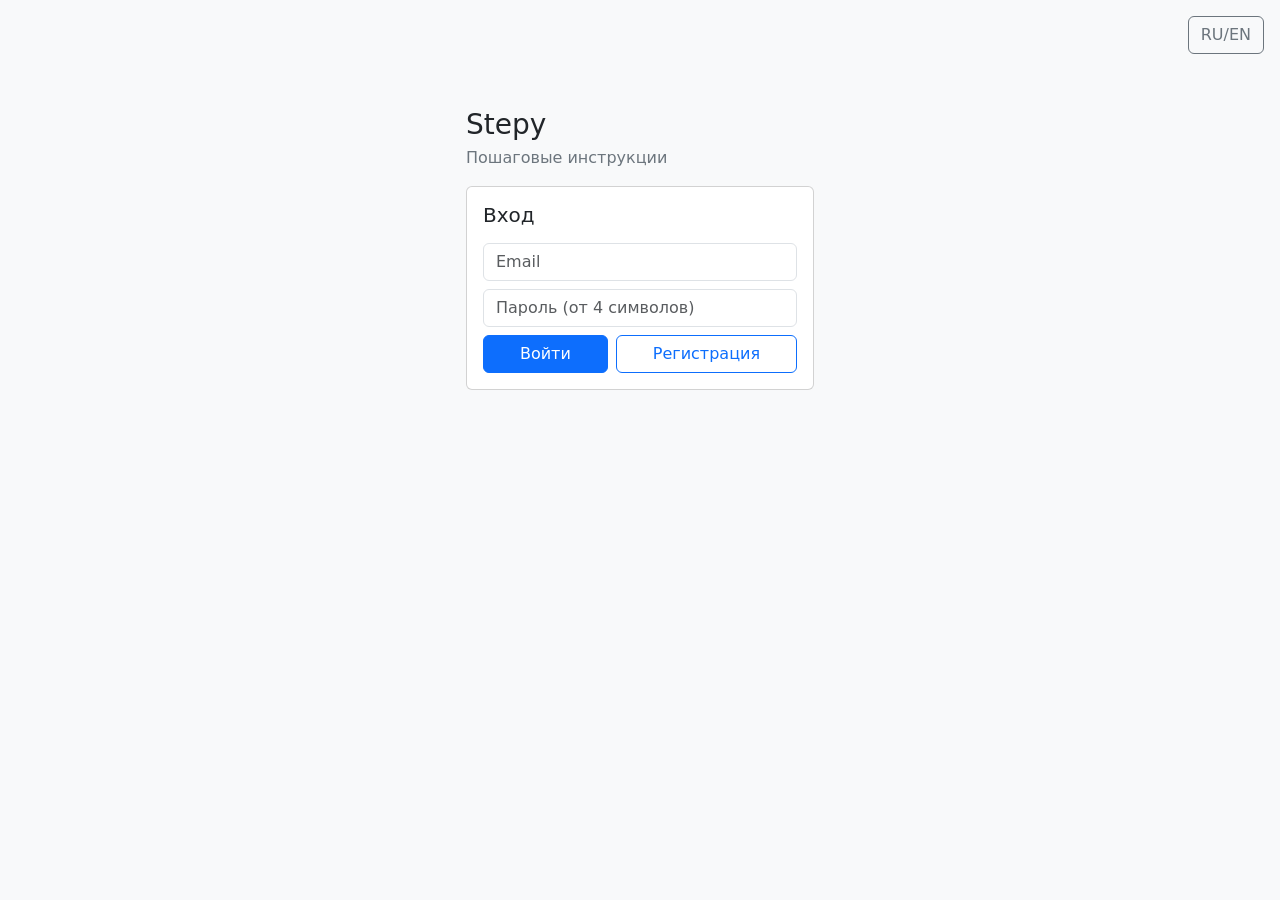
<file: index.html>
<!doctype html>
<html lang="ru">

<head>
  <meta charset="utf-8">
  <meta name="viewport" content="width=device-width, initial-scale=1">
  <link href="https://cdn.jsdelivr.net/npm/bootstrap@5.3.3/dist/css/bootstrap.min.css" rel="stylesheet">
  <link href="css/style.css" rel="stylesheet">
  <title>Stepy</title>
</head>

<body>
  <button class="btn btn-outline-secondary position-absolute top-0 end-0 m-3" id="langBtn">RU/EN</button>
  <div class="auth-box px-3">
    <h1 class="h3 mb-1">Stepy</h1>
    <p class="text-secondary" data-i18n="title"></p>
    <div class="card">
      <div class="card-body">
        <h2 class="h5 mb-3" data-i18n="login"></h2>
        <form id="authForm">
          <input id="email" type="email" class="form-control mb-2" required autocomplete="email" data-i18n-ph="email">
          <div id="nickWrap" class="d-none">
            <input id="nickname" class="form-control mb-2" maxlength="20" autocomplete="nickname" data-i18n-ph="nick">
          </div>
          <input id="password" type="password" class="form-control mb-2" required minlength="4" autocomplete="current-password"
            data-i18n-ph="pass">
          <div class="text-danger small mb-2" id="authError"></div>
          <div class="d-flex gap-2">
            <button id="loginBtn" class="btn btn-primary flex-fill" value="login" data-i18n="enter"></button>
            <button id="registerBtn" class="btn btn-outline-primary flex-fill" value="register" data-i18n="register"></button>
          </div>
        </form>
      </div>
    </div>
  </div>
  <script src="https://cdn.jsdelivr.net/npm/bootstrap@5.3.3/dist/js/bootstrap.bundle.min.js"></script>
  <script src="js/lang.js"></script>
  <script src="js/api.js"></script>
  <script src="js/ui.js"></script>
  <script src="js/pages/auth.js"></script>
</body>

</html>
</file>
<file: css/style.css>
body {
    background: #f8f9fa;
}

.auth-box {
    max-width: 380px;
    margin: 12vh auto 0;
}

.avatar {
    width: 40px;
    height: 40px;
}

.guide-card:hover {
    border-color: #0d6efd;
}

.step-done {
    color: #6c757d;
    text-decoration: line-through;
}
</file>
